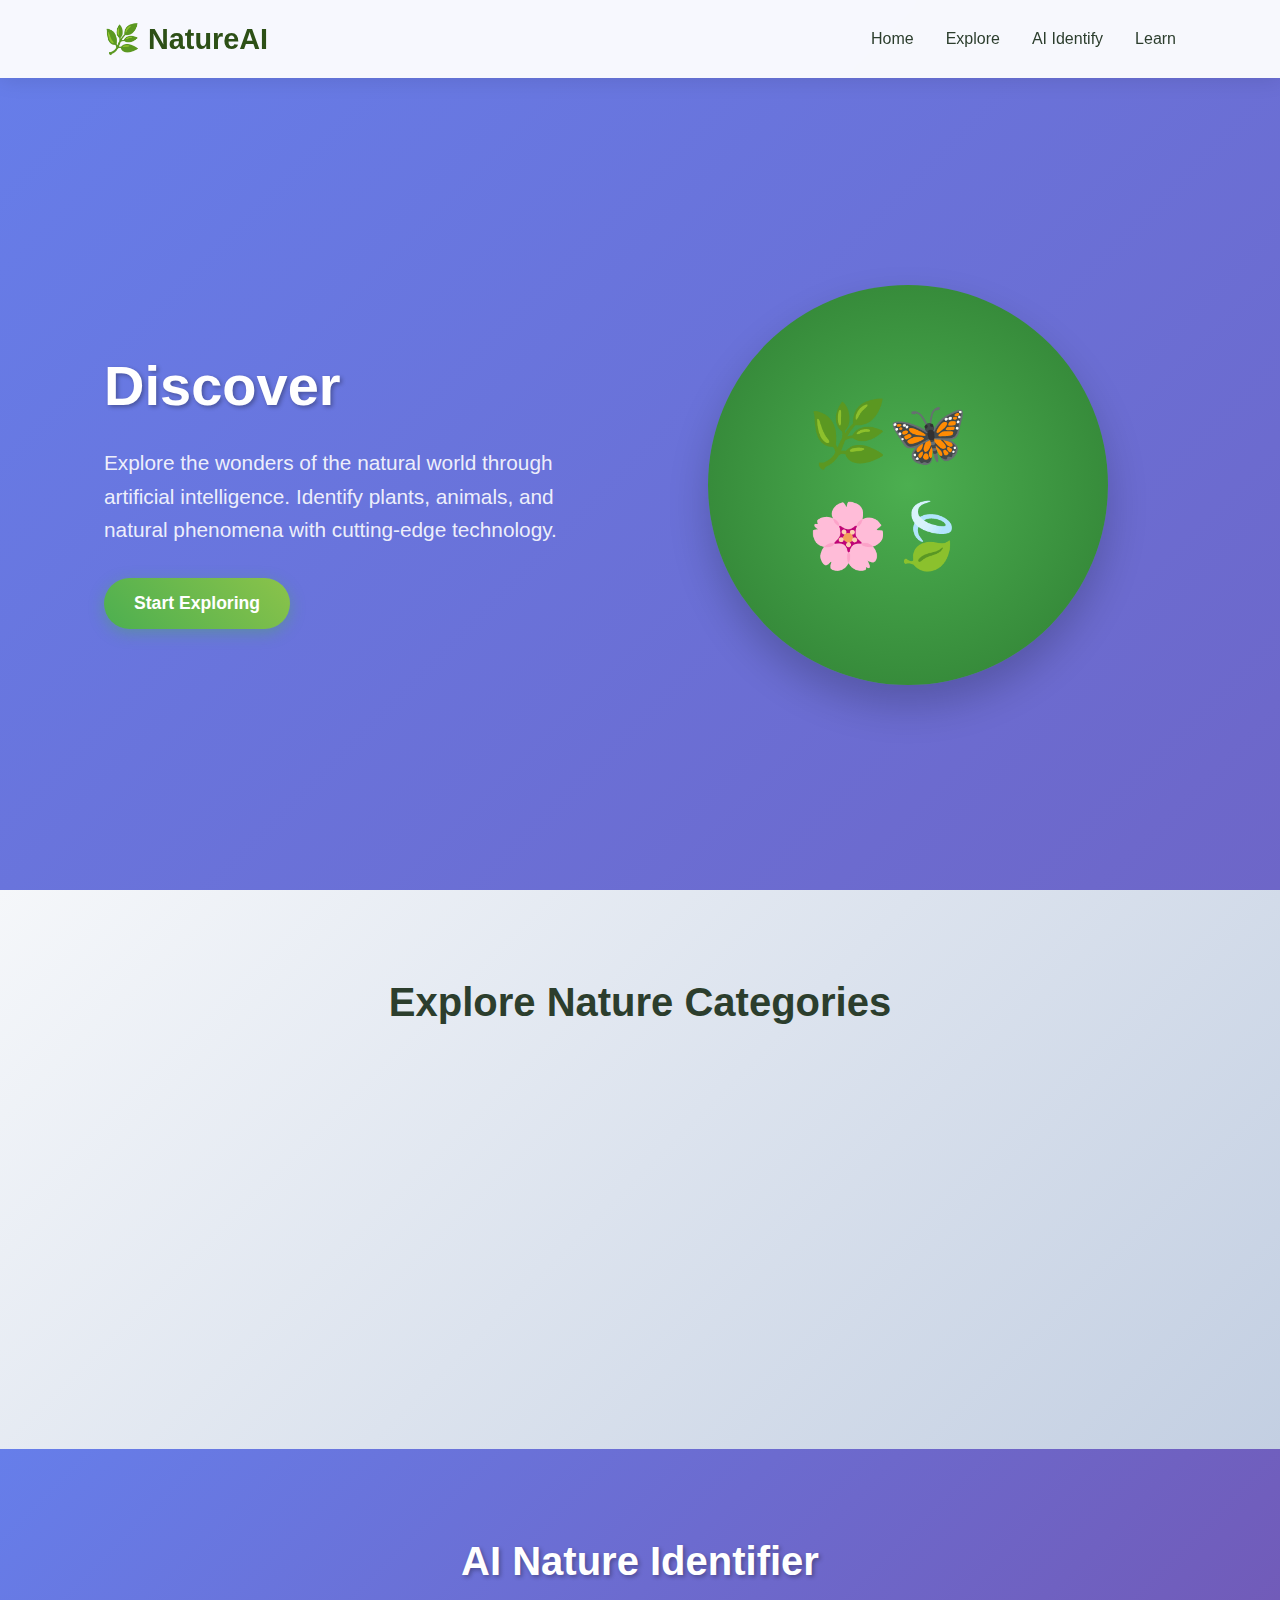
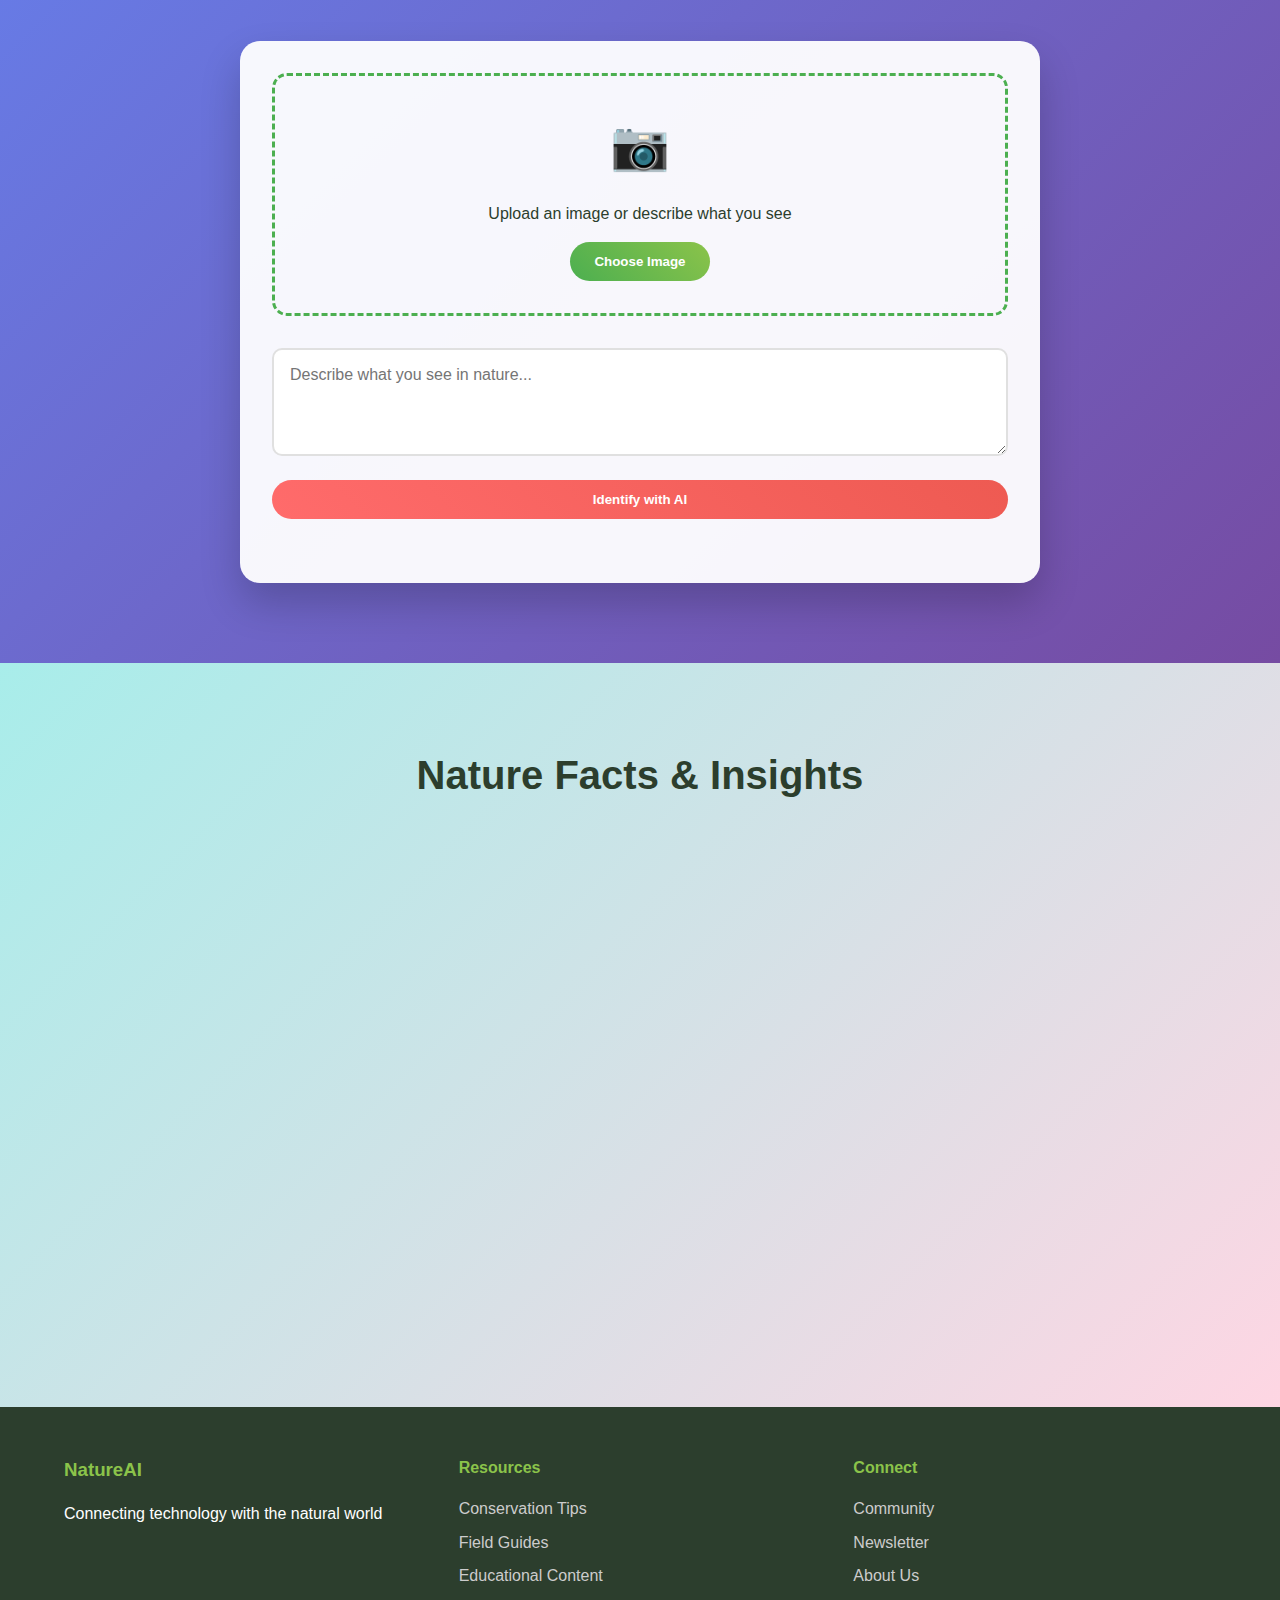
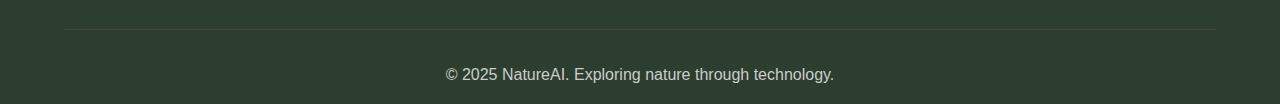
<file: index.html>
<!DOCTYPE html>
<html lang="en">
<head>
    <meta charset="UTF-8">
    <meta name="viewport" content="width=device-width, initial-scale=1.0">
    <title>NatureAI - Explore the Natural World</title>
    <link rel="stylesheet" href="styles.css">
</head>
<body>
    <header class="header">
        <nav class="nav">
            <div class="logo">
                <h1>🌿 NatureAI</h1>
            </div>
            <ul class="nav-links">
                <li><a href="#home">Home</a></li>
                <li><a href="#explore">Explore</a></li>
                <li><a href="#identify">AI Identify</a></li>
                <li><a href="#learn">Learn</a></li>
            </ul>
        </nav>
    </header>

    <main>
        <section id="home" class="hero">
            <div class="hero-content">
                <h2>Discover Nature with AI</h2>
                <p>Explore the wonders of the natural world through artificial intelligence. Identify plants, animals, and natural phenomena with cutting-edge technology.</p>
                <button class="cta-button" onclick="scrollToExplore()">Start Exploring</button>
            </div>
            <div class="hero-image">
                <div class="nature-animation"></div>
            </div>
        </section>

        <section id="explore" class="explore-section">
            <h2>Explore Nature Categories</h2>
            <div class="category-grid">
                <div class="category-card" data-category="plants">
                    <div class="card-icon">🌱</div>
                    <h3>Plants & Flora</h3>
                    <p>Discover thousands of plant species with AI-powered identification</p>
                </div>
                <div class="category-card" data-category="animals">
                    <div class="card-icon">🦋</div>
                    <h3>Wildlife & Fauna</h3>
                    <p>Learn about animals and their natural habitats</p>
                </div>
                <div class="category-card" data-category="ecosystems">
                    <div class="card-icon">🏔️</div>
                    <h3>Ecosystems</h3>
                    <p>Explore different biomes and natural environments</p>
                </div>
                <div class="category-card" data-category="conservation">
                    <div class="card-icon">🌍</div>
                    <h3>Conservation</h3>
                    <p>Learn about protecting our natural world</p>
                </div>
            </div>
        </section>

        <section id="identify" class="ai-section">
            <div class="ai-container">
                <h2>AI Nature Identifier</h2>
                <div class="ai-interface">
                    <div class="upload-area" id="uploadArea">
                        <div class="upload-content">
                            <div class="upload-icon">📷</div>
                            <p>Upload an image or describe what you see</p>
                            <input type="file" id="imageUpload" accept="image/*" hidden>
                            <button class="upload-btn" onclick="document.getElementById('imageUpload').click()">Choose Image</button>
                        </div>
                    </div>
                    <div class="text-input-area">
                        <textarea id="natureDescription" placeholder="Describe what you see in nature..." rows="4"></textarea>
                        <button class="identify-btn" onclick="identifyNature()">Identify with AI</button>
                    </div>
                    <div class="results" id="aiResults"></div>
                </div>
            </div>
        </section>

        <section id="learn" class="learn-section">
            <h2>Nature Facts & Insights</h2>
            <div class="facts-container">
                <div class="fact-card">
                    <h3>Did You Know?</h3>
                    <p id="natureFact">Loading amazing nature fact...</p>
                    <button onclick="generateNewFact()">New Fact</button>
                </div>
                <div class="quiz-card">
                    <h3>Nature Quiz</h3>
                    <div id="quizContent">
                        <p id="quizQuestion">Loading quiz question...</p>
                        <div class="quiz-options" id="quizOptions"></div>
                    </div>
                    <button onclick="generateNewQuiz()">New Question</button>
                </div>
            </div>
        </section>
    </main>

    <footer class="footer">
        <div class="footer-content">
            <div class="footer-section">
                <h3>NatureAI</h3>
                <p>Connecting technology with the natural world</p>
            </div>
            <div class="footer-section">
                <h4>Resources</h4>
                <ul>
                    <li><a href="#">Conservation Tips</a></li>
                    <li><a href="#">Field Guides</a></li>
                    <li><a href="#">Educational Content</a></li>
                </ul>
            </div>
            <div class="footer-section">
                <h4>Connect</h4>
                <ul>
                    <li><a href="#">Community</a></li>
                    <li><a href="#">Newsletter</a></li>
                    <li><a href="#">About Us</a></li>
                </ul>
            </div>
        </div>
        <div class="footer-bottom">
            <p>&copy; 2025 NatureAI. Exploring nature through technology.</p>
        </div>
    </footer>

    <script src="script.js"></script>
</body>
</html>
</file>
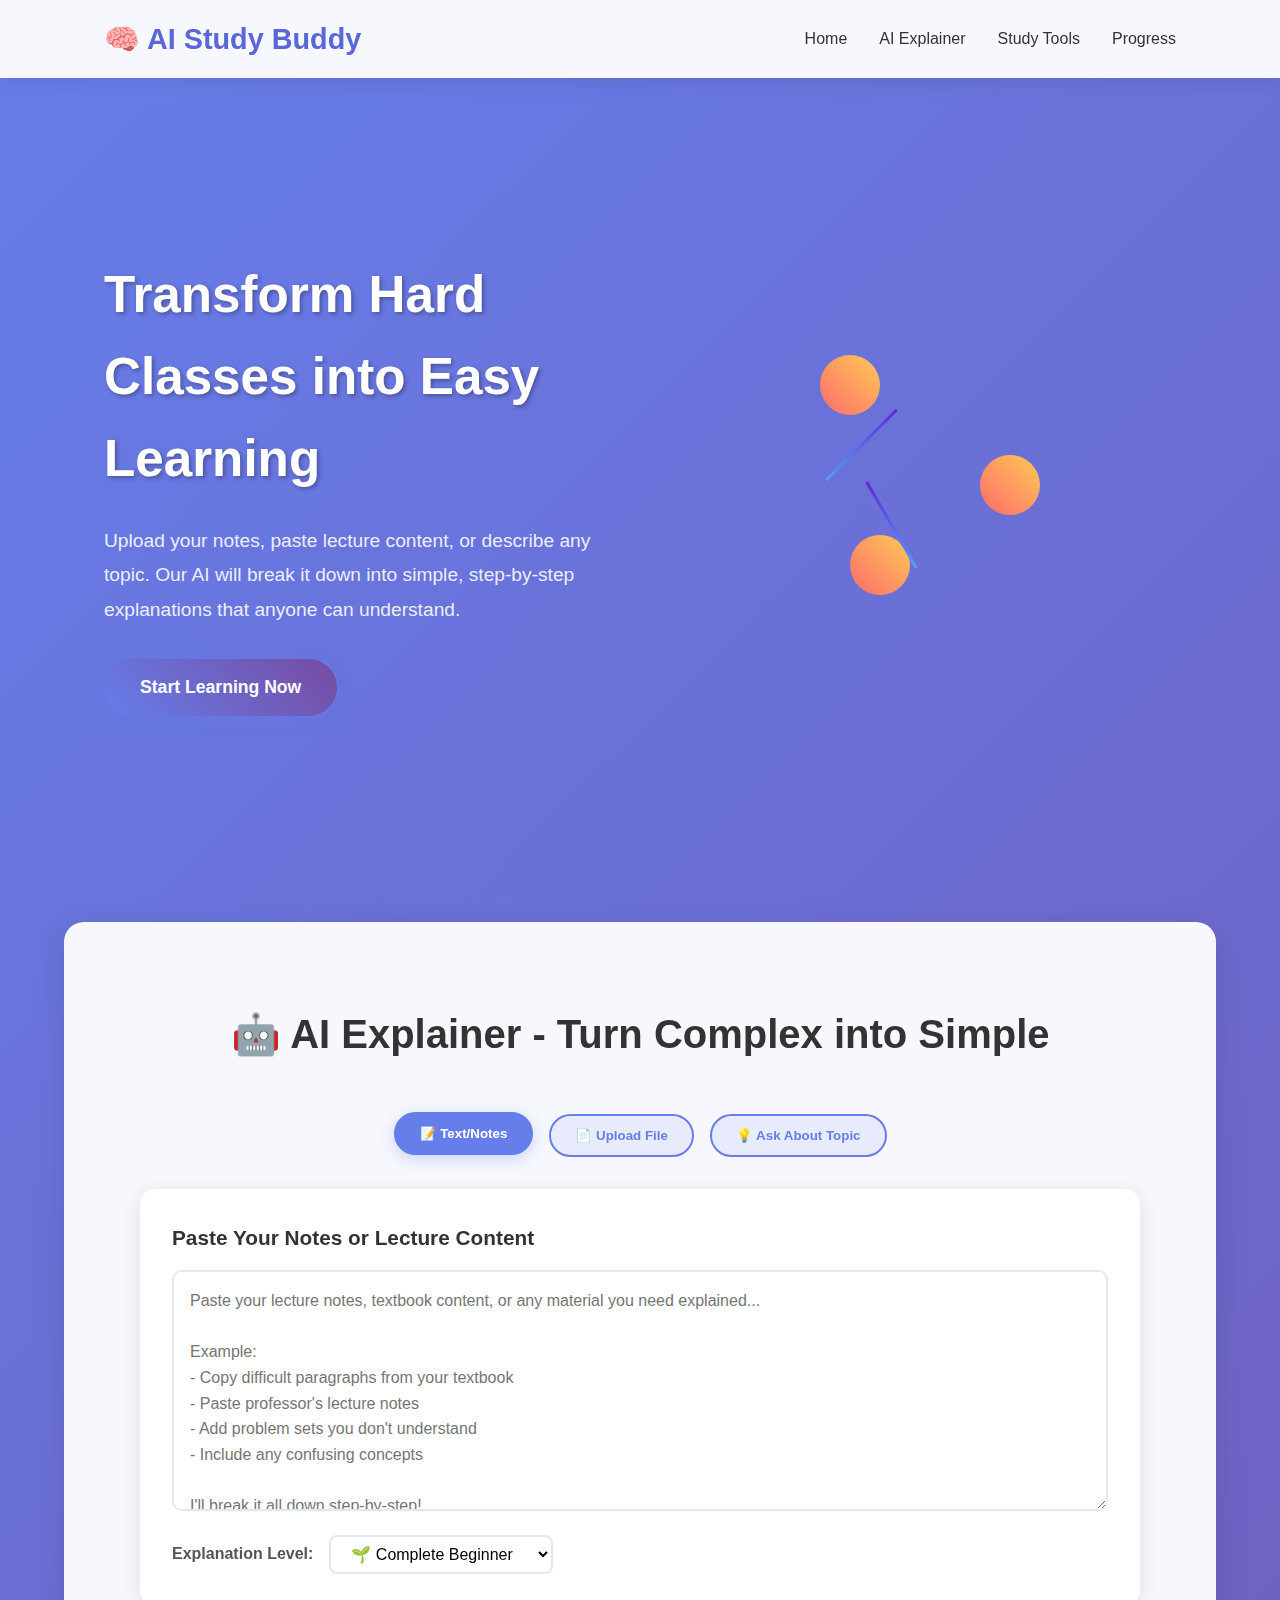
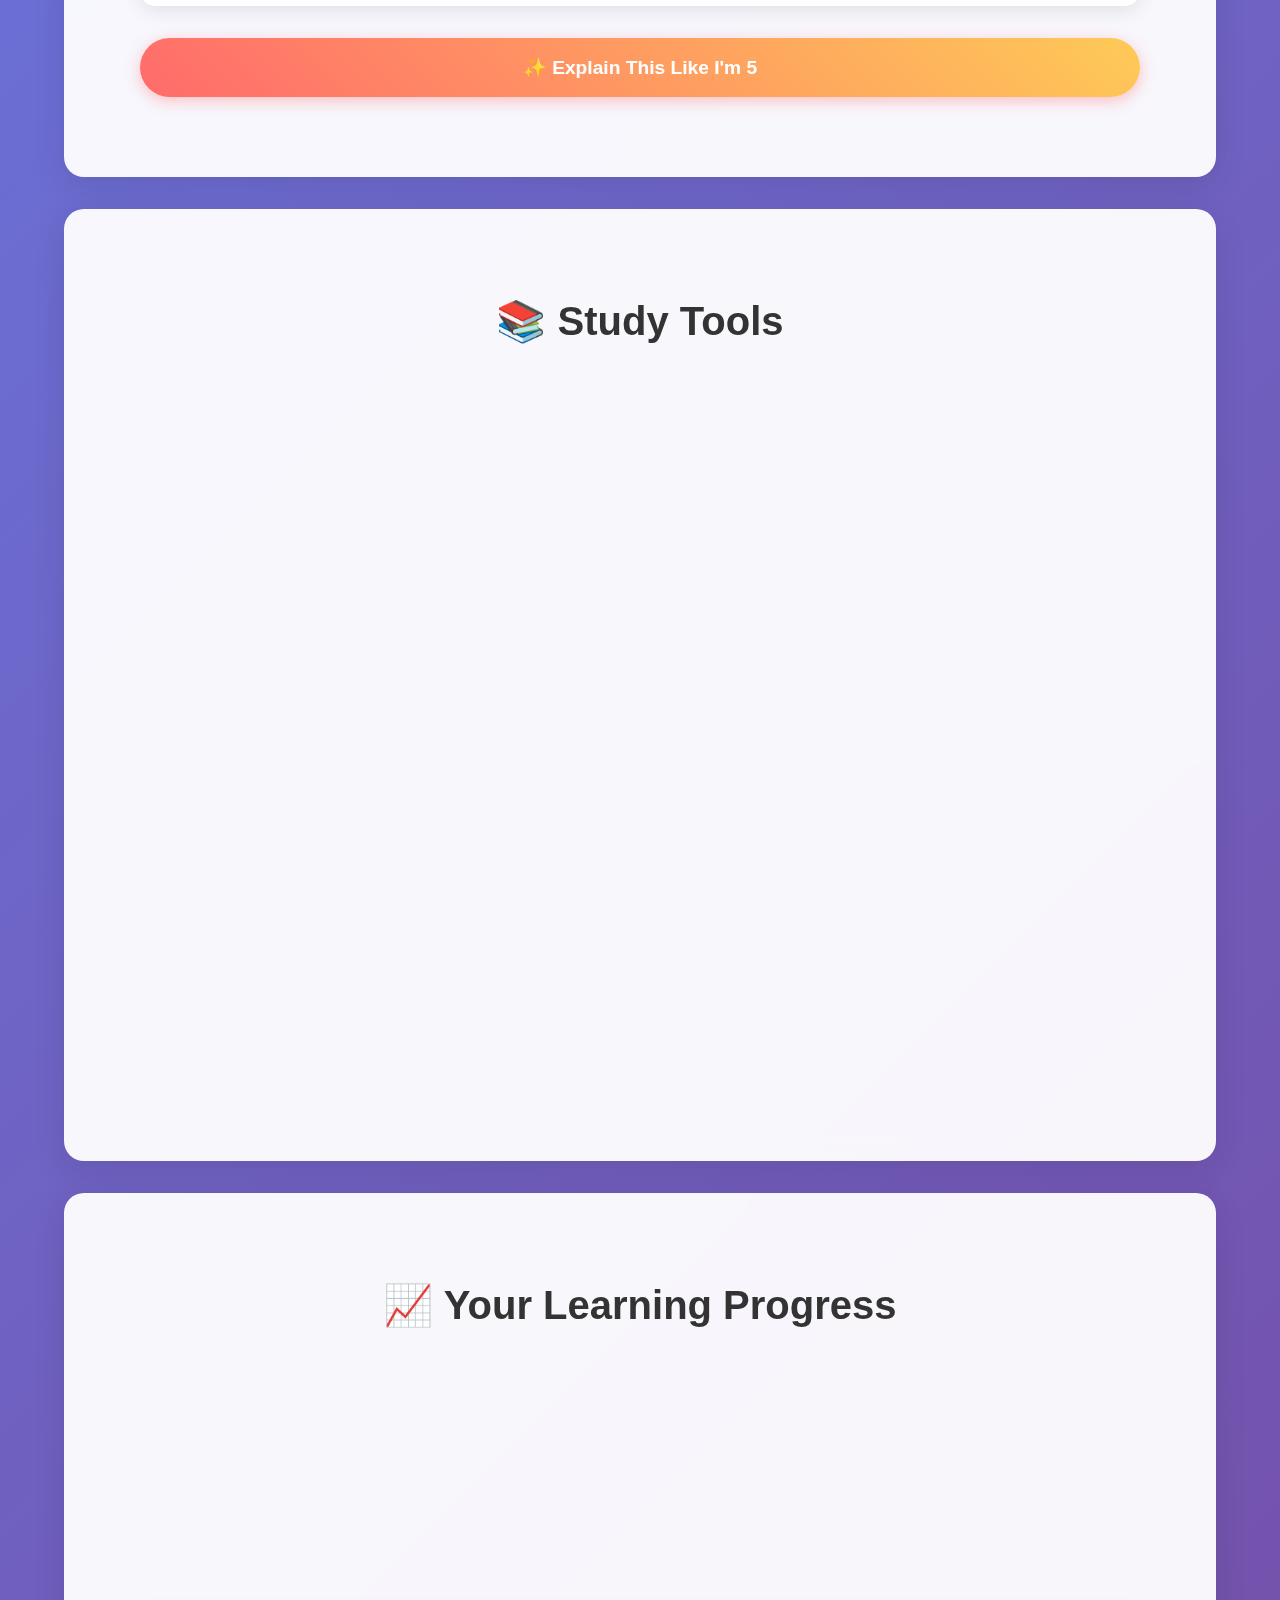
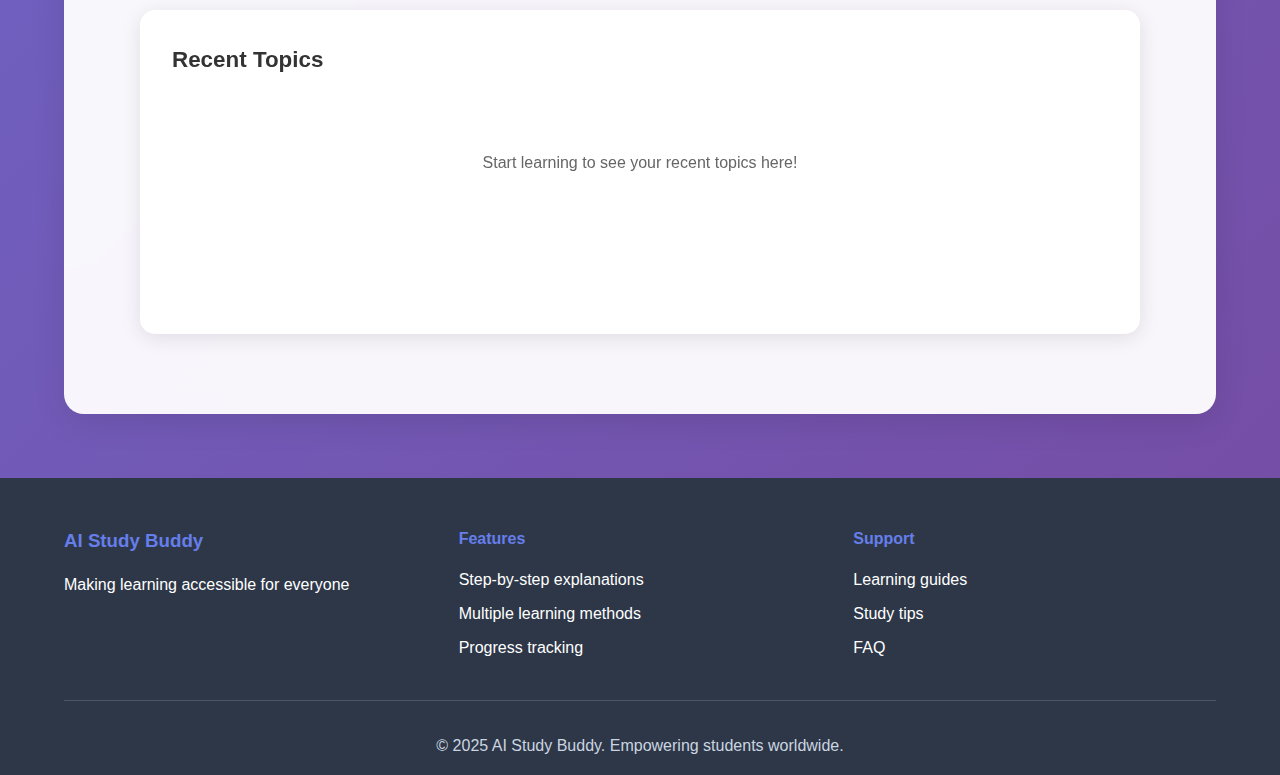
<file: ai-tutor.html>
<!DOCTYPE html>
<html lang="en">
<head>
    <meta charset="UTF-8">
    <meta name="viewport" content="width=device-width, initial-scale=1.0">
    <title>AI Study Buddy - Your Personal Learning Assistant</title>
    <link rel="stylesheet" href="ai-tutor.css">
</head>
<body>
    <header class="header">
        <nav class="nav">
            <div class="logo">
                <h1>🧠 AI Study Buddy</h1>
            </div>
            <ul class="nav-links">
                <li><a href="#home">Home</a></li>
                <li><a href="#explainer">AI Explainer</a></li>
                <li><a href="#study-tools">Study Tools</a></li>
                <li><a href="#progress">Progress</a></li>
            </ul>
        </nav>
    </header>

    <main>
        <section id="home" class="hero">
            <div class="hero-content">
                <h2>Transform Hard Classes into Easy Learning</h2>
                <p>Upload your notes, paste lecture content, or describe any topic. Our AI will break it down into simple, step-by-step explanations that anyone can understand.</p>
                <button class="cta-button" onclick="scrollToExplainer()">Start Learning Now</button>
            </div>
            <div class="hero-visual">
                <div class="brain-animation">
                    <div class="neuron"></div>
                    <div class="neuron"></div>
                    <div class="neuron"></div>
                    <div class="connection"></div>
                    <div class="connection"></div>
                </div>
            </div>
        </section>

        <section id="explainer" class="ai-explainer-section">
            <h2>🤖 AI Explainer - Turn Complex into Simple</h2>
            
            <div class="input-methods">
                <div class="method-tabs">
                    <button class="tab-btn active" onclick="switchTab('text')">📝 Text/Notes</button>
                    <button class="tab-btn" onclick="switchTab('file')">📄 Upload File</button>
                    <button class="tab-btn" onclick="switchTab('topic')">💡 Ask About Topic</button>
                </div>

                <div class="tab-content">
                    <div id="text-tab" class="tab-panel active">
                        <h3>Paste Your Notes or Lecture Content</h3>
                        <textarea id="contentInput" placeholder="Paste your lecture notes, textbook content, or any material you need explained...

Example: 
- Copy difficult paragraphs from your textbook
- Paste professor's lecture notes
- Add problem sets you don't understand
- Include any confusing concepts

I'll break it all down step-by-step!" rows="8"></textarea>
                        <div class="difficulty-selector">
                            <label>Explanation Level:</label>
                            <select id="difficultyLevel">
                                <option value="beginner">🌱 Complete Beginner</option>
                                <option value="elementary">📚 Elementary Level</option>
                                <option value="middle">🎓 Middle School Level</option>
                                <option value="high">🏫 High School Level</option>
                            </select>
                        </div>
                    </div>

                    <div id="file-tab" class="tab-panel">
                        <h3>Upload Your Study Materials</h3>
                        <div class="upload-area" id="fileUploadArea">
                            <div class="upload-content">
                                <div class="upload-icon">📁</div>
                                <p>Drag & drop files here or click to upload</p>
                                <p class="upload-hint">Supported: PDF, DOC, TXT, images of notes</p>
                                <input type="file" id="fileInput" accept=".pdf,.doc,.docx,.txt,.jpg,.png,.jpeg" multiple hidden>
                                <button class="upload-btn" onclick="document.getElementById('fileInput').click()">Choose Files</button>
                            </div>
                        </div>
                        <div id="uploadedFiles" class="uploaded-files"></div>
                    </div>

                    <div id="topic-tab" class="tab-panel">
                        <h3>Ask About Any Topic</h3>
                        <input type="text" id="topicInput" placeholder="What subject or topic do you need help with?">
                        <div class="subject-examples">
                            <h4>Popular Subjects:</h4>
                            <div class="subject-tags">
                                <span class="subject-tag" onclick="setTopic('calculus')">Calculus</span>
                                <span class="subject-tag" onclick="setTopic('organic chemistry')">Organic Chemistry</span>
                                <span class="subject-tag" onclick="setTopic('physics')">Physics</span>
                                <span class="subject-tag" onclick="setTopic('statistics')">Statistics</span>
                                <span class="subject-tag" onclick="setTopic('economics')">Economics</span>
                                <span class="subject-tag" onclick="setTopic('biology')">Biology</span>
                                <span class="subject-tag" onclick="setTopic('computer science')">Computer Science</span>
                                <span class="subject-tag" onclick="setTopic('psychology')">Psychology</span>
                            </div>
                        </div>
                    </div>
                </div>

                <button class="explain-btn" onclick="generateExplanation()">
                    <span class="btn-text">✨ Explain This Like I'm 5</span>
                    <span class="btn-loading" style="display: none;">🧠 Thinking...</span>
                </button>
            </div>

            <div id="explanationResult" class="explanation-result"></div>
        </section>

        <section id="study-tools" class="study-tools-section">
            <h2>📚 Study Tools</h2>
            <div class="tools-grid">
                <div class="tool-card">
                    <div class="tool-icon">🧩</div>
                    <h3>Concept Breakdown</h3>
                    <p>Break complex topics into bite-sized pieces</p>
                    <button onclick="openTool('breakdown')">Try It</button>
                </div>
                <div class="tool-card">
                    <div class="tool-icon">🔗</div>
                    <h3>Connection Map</h3>
                    <p>See how different concepts connect</p>
                    <button onclick="openTool('connections')">Try It</button>
                </div>
                <div class="tool-card">
                    <div class="tool-icon">💡</div>
                    <h3>Analogy Maker</h3>
                    <p>Understand through real-world comparisons</p>
                    <button onclick="openTool('analogies')">Try It</button>
                </div>
                <div class="tool-card">
                    <div class="tool-icon">📝</div>
                    <h3>Practice Quiz</h3>
                    <p>Test your understanding with custom questions</p>
                    <button onclick="openTool('quiz')">Try It</button>
                </div>
                <div class="tool-card">
                    <div class="tool-icon">🎯</div>
                    <h3>Study Plan</h3>
                    <p>Get a personalized learning roadmap</p>
                    <button onclick="openTool('plan')">Try It</button>
                </div>
                <div class="tool-card">
                    <div class="tool-icon">🔍</div>
                    <h3>Key Terms</h3>
                    <p>Extract and define important vocabulary</p>
                    <button onclick="openTool('terms')">Try It</button>
                </div>
            </div>
        </section>

        <section id="progress" class="progress-section">
            <h2>📈 Your Learning Progress</h2>
            <div class="progress-dashboard">
                <div class="progress-stats">
                    <div class="stat-card">
                        <div class="stat-number" id="topicsLearned">0</div>
                        <div class="stat-label">Topics Explained</div>
                    </div>
                    <div class="stat-card">
                        <div class="stat-number" id="questionsAnswered">0</div>
                        <div class="stat-label">Questions Answered</div>
                    </div>
                    <div class="stat-card">
                        <div class="stat-number" id="studyTime">0h</div>
                        <div class="stat-label">Study Time</div>
                    </div>
                </div>
                <div class="recent-topics">
                    <h3>Recent Topics</h3>
                    <div id="recentTopicsList" class="topics-list">
                        <div class="empty-state">
                            <p>Start learning to see your recent topics here!</p>
                        </div>
                    </div>
                </div>
            </div>
        </section>

        <!-- Tool Modals -->
        <div id="toolModal" class="modal">
            <div class="modal-content">
                <div class="modal-header">
                    <h3 id="modalTitle">Study Tool</h3>
                    <span class="close" onclick="closeModal()">&times;</span>
                </div>
                <div class="modal-body" id="modalBody">
                    <!-- Tool content will be inserted here -->
                </div>
            </div>
        </div>
    </main>

    <footer class="footer">
        <div class="footer-content">
            <div class="footer-section">
                <h3>AI Study Buddy</h3>
                <p>Making learning accessible for everyone</p>
            </div>
            <div class="footer-section">
                <h4>Features</h4>
                <ul>
                    <li>Step-by-step explanations</li>
                    <li>Multiple learning methods</li>
                    <li>Progress tracking</li>
                </ul>
            </div>
            <div class="footer-section">
                <h4>Support</h4>
                <ul>
                    <li>Learning guides</li>
                    <li>Study tips</li>
                    <li>FAQ</li>
                </ul>
            </div>
        </div>
        <div class="footer-bottom">
            <p>&copy; 2025 AI Study Buddy. Empowering students worldwide.</p>
        </div>
    </footer>

    <script src="ai-tutor.js"></script>
</body>
</html>
</file>
<file: styles.css>
* {
    margin: 0;
    padding: 0;
    box-sizing: border-box;
}

body {
    font-family: 'Segoe UI', Tahoma, Geneva, Verdana, sans-serif;
    line-height: 1.6;
    color: #2c3e2d;
    background: linear-gradient(135deg, #667eea 0%, #764ba2 100%);
    overflow-x: hidden;
}

.header {
    background: rgba(255, 255, 255, 0.95);
    backdrop-filter: blur(10px);
    position: fixed;
    top: 0;
    width: 100%;
    z-index: 1000;
    box-shadow: 0 2px 20px rgba(0, 0, 0, 0.1);
}

.nav {
    display: flex;
    justify-content: space-between;
    align-items: center;
    padding: 1rem 5%;
    max-width: 1200px;
    margin: 0 auto;
}

.logo h1 {
    color: #2d5016;
    font-size: 1.8rem;
    font-weight: 700;
}

.nav-links {
    display: flex;
    list-style: none;
    gap: 2rem;
}

.nav-links a {
    text-decoration: none;
    color: #2c3e2d;
    font-weight: 500;
    transition: all 0.3s ease;
    position: relative;
}

.nav-links a:hover {
    color: #4caf50;
    transform: translateY(-2px);
}

.nav-links a::after {
    content: '';
    position: absolute;
    bottom: -5px;
    left: 0;
    width: 0;
    height: 2px;
    background: linear-gradient(90deg, #4caf50, #8bc34a);
    transition: width 0.3s ease;
}

.nav-links a:hover::after {
    width: 100%;
}

main {
    margin-top: 80px;
}

.hero {
    min-height: 90vh;
    display: flex;
    align-items: center;
    padding: 0 5%;
    max-width: 1200px;
    margin: 0 auto;
    position: relative;
}

.hero-content {
    flex: 1;
    z-index: 2;
}

.hero-content h2 {
    font-size: 3.5rem;
    color: white;
    margin-bottom: 1rem;
    text-shadow: 2px 2px 4px rgba(0, 0, 0, 0.3);
    animation: fadeInUp 1s ease-out;
}

.hero-content p {
    font-size: 1.3rem;
    color: rgba(255, 255, 255, 0.9);
    margin-bottom: 2rem;
    max-width: 500px;
    animation: fadeInUp 1s ease-out 0.2s both;
}

.cta-button {
    background: linear-gradient(45deg, #4caf50, #8bc34a);
    color: white;
    border: none;
    padding: 15px 30px;
    font-size: 1.1rem;
    font-weight: 600;
    border-radius: 50px;
    cursor: pointer;
    transition: all 0.3s ease;
    box-shadow: 0 4px 15px rgba(76, 175, 80, 0.4);
    animation: fadeInUp 1s ease-out 0.4s both;
}

.cta-button:hover {
    transform: translateY(-3px);
    box-shadow: 0 6px 20px rgba(76, 175, 80, 0.6);
}

.hero-image {
    flex: 1;
    display: flex;
    justify-content: center;
    align-items: center;
}

.nature-animation {
    width: 400px;
    height: 400px;
    background: radial-gradient(circle, #4caf50, #2e7d32);
    border-radius: 50%;
    position: relative;
    animation: float 6s ease-in-out infinite;
    box-shadow: 0 20px 40px rgba(0, 0, 0, 0.2);
}

.nature-animation::before {
    content: '🌿🦋🌸🍃';
    position: absolute;
    top: 50%;
    left: 50%;
    transform: translate(-50%, -50%);
    font-size: 4rem;
    animation: rotate 20s linear infinite;
}

.explore-section {
    padding: 80px 5%;
    background: linear-gradient(135deg, #f5f7fa 0%, #c3cfe2 100%);
}

.explore-section h2 {
    text-align: center;
    font-size: 2.5rem;
    margin-bottom: 3rem;
    color: #2c3e2d;
}

.category-grid {
    display: grid;
    grid-template-columns: repeat(auto-fit, minmax(250px, 1fr));
    gap: 2rem;
    max-width: 1200px;
    margin: 0 auto;
}

.category-card {
    background: rgba(255, 255, 255, 0.9);
    padding: 2rem;
    border-radius: 20px;
    text-align: center;
    transition: all 0.3s ease;
    cursor: pointer;
    box-shadow: 0 10px 25px rgba(0, 0, 0, 0.1);
    border: 2px solid transparent;
}

.category-card:hover {
    transform: translateY(-10px);
    box-shadow: 0 20px 40px rgba(0, 0, 0, 0.15);
    border-color: #4caf50;
}

.card-icon {
    font-size: 3rem;
    margin-bottom: 1rem;
    display: block;
}

.category-card h3 {
    color: #2c3e2d;
    margin-bottom: 1rem;
    font-size: 1.3rem;
}

.category-card p {
    color: #666;
    line-height: 1.6;
}

.ai-section {
    padding: 80px 5%;
    background: linear-gradient(135deg, #667eea 0%, #764ba2 100%);
}

.ai-container h2 {
    text-align: center;
    font-size: 2.5rem;
    margin-bottom: 3rem;
    color: white;
    text-shadow: 2px 2px 4px rgba(0, 0, 0, 0.3);
}

.ai-interface {
    max-width: 800px;
    margin: 0 auto;
    background: rgba(255, 255, 255, 0.95);
    padding: 2rem;
    border-radius: 20px;
    box-shadow: 0 20px 40px rgba(0, 0, 0, 0.2);
}

.upload-area {
    border: 3px dashed #4caf50;
    border-radius: 15px;
    padding: 2rem;
    text-align: center;
    margin-bottom: 2rem;
    transition: all 0.3s ease;
    cursor: pointer;
}

.upload-area:hover {
    border-color: #2e7d32;
    background: rgba(76, 175, 80, 0.05);
}

.upload-icon {
    font-size: 3rem;
    margin-bottom: 1rem;
}

.upload-btn {
    background: linear-gradient(45deg, #4caf50, #8bc34a);
    color: white;
    border: none;
    padding: 12px 24px;
    border-radius: 25px;
    cursor: pointer;
    font-weight: 600;
    margin-top: 1rem;
    transition: all 0.3s ease;
}

.upload-btn:hover {
    transform: translateY(-2px);
    box-shadow: 0 4px 15px rgba(76, 175, 80, 0.4);
}

.text-input-area {
    margin-bottom: 2rem;
}

#natureDescription {
    width: 100%;
    padding: 1rem;
    border: 2px solid #e0e0e0;
    border-radius: 10px;
    font-size: 1rem;
    font-family: inherit;
    resize: vertical;
    transition: border-color 0.3s ease;
}

#natureDescription:focus {
    outline: none;
    border-color: #4caf50;
}

.identify-btn {
    background: linear-gradient(45deg, #ff6b6b, #ee5a52);
    color: white;
    border: none;
    padding: 12px 24px;
    border-radius: 25px;
    cursor: pointer;
    font-weight: 600;
    margin-top: 1rem;
    transition: all 0.3s ease;
    width: 100%;
}

.identify-btn:hover {
    transform: translateY(-2px);
    box-shadow: 0 4px 15px rgba(255, 107, 107, 0.4);
}

.results {
    margin-top: 2rem;
    padding: 1rem;
    background: #f8f9fa;
    border-radius: 10px;
    display: none;
}

.learn-section {
    padding: 80px 5%;
    background: linear-gradient(135deg, #a8edea 0%, #fed6e3 100%);
}

.learn-section h2 {
    text-align: center;
    font-size: 2.5rem;
    margin-bottom: 3rem;
    color: #2c3e2d;
}

.facts-container {
    display: grid;
    grid-template-columns: repeat(auto-fit, minmax(400px, 1fr));
    gap: 2rem;
    max-width: 1200px;
    margin: 0 auto;
}

.fact-card, .quiz-card {
    background: rgba(255, 255, 255, 0.9);
    padding: 2rem;
    border-radius: 20px;
    box-shadow: 0 10px 25px rgba(0, 0, 0, 0.1);
    transition: transform 0.3s ease;
}

.fact-card:hover, .quiz-card:hover {
    transform: translateY(-5px);
}

.fact-card h3, .quiz-card h3 {
    color: #2c3e2d;
    margin-bottom: 1rem;
    font-size: 1.5rem;
}

.fact-card button, .quiz-card button {
    background: linear-gradient(45deg, #4caf50, #8bc34a);
    color: white;
    border: none;
    padding: 10px 20px;
    border-radius: 20px;
    cursor: pointer;
    font-weight: 600;
    margin-top: 1rem;
    transition: all 0.3s ease;
}

.fact-card button:hover, .quiz-card button:hover {
    transform: translateY(-2px);
    box-shadow: 0 4px 15px rgba(76, 175, 80, 0.4);
}

.quiz-options {
    display: grid;
    gap: 0.5rem;
    margin: 1rem 0;
}

.quiz-option {
    padding: 0.8rem;
    background: #f0f0f0;
    border: 2px solid transparent;
    border-radius: 10px;
    cursor: pointer;
    transition: all 0.3s ease;
}

.quiz-option:hover {
    background: #e8f5e8;
    border-color: #4caf50;
}

.quiz-option.correct {
    background: #c8e6c9;
    border-color: #4caf50;
}

.quiz-option.incorrect {
    background: #ffcdd2;
    border-color: #f44336;
}

.footer {
    background: #2c3e2d;
    color: white;
    padding: 3rem 5% 1rem;
}

.footer-content {
    display: grid;
    grid-template-columns: repeat(auto-fit, minmax(250px, 1fr));
    gap: 2rem;
    max-width: 1200px;
    margin: 0 auto;
}

.footer-section h3, .footer-section h4 {
    margin-bottom: 1rem;
    color: #8bc34a;
}

.footer-section ul {
    list-style: none;
}

.footer-section ul li {
    margin-bottom: 0.5rem;
}

.footer-section a {
    color: #ccc;
    text-decoration: none;
    transition: color 0.3s ease;
}

.footer-section a:hover {
    color: #8bc34a;
}

.footer-bottom {
    text-align: center;
    margin-top: 2rem;
    padding-top: 2rem;
    border-top: 1px solid #444;
    color: #ccc;
}

@keyframes fadeInUp {
    from {
        opacity: 0;
        transform: translateY(30px);
    }
    to {
        opacity: 1;
        transform: translateY(0);
    }
}

@keyframes float {
    0%, 100% { transform: translateY(0px); }
    50% { transform: translateY(-20px); }
}

@keyframes rotate {
    from { transform: translate(-50%, -50%) rotate(0deg); }
    to { transform: translate(-50%, -50%) rotate(360deg); }
}

@keyframes pulse {
    0%, 100% { transform: scale(1); }
    50% { transform: scale(1.05); }
}

.loading {
    animation: pulse 2s ease-in-out infinite;
}

@media (max-width: 768px) {
    .hero {
        flex-direction: column;
        text-align: center;
        padding: 2rem 5%;
    }
    
    .hero-content h2 {
        font-size: 2.5rem;
    }
    
    .nature-animation {
        width: 300px;
        height: 300px;
        margin-top: 2rem;
    }
    
    .nav-links {
        gap: 1rem;
    }
    
    .category-grid {
        grid-template-columns: 1fr;
    }
    
    .facts-container {
        grid-template-columns: 1fr;
    }
}
</file>
<file: ai-tutor.css>
* {
    margin: 0;
    padding: 0;
    box-sizing: border-box;
}

body {
    font-family: 'Segoe UI', Tahoma, Geneva, Verdana, sans-serif;
    line-height: 1.6;
    color: #333;
    background: linear-gradient(135deg, #667eea 0%, #764ba2 100%);
    overflow-x: hidden;
}

.header {
    background: rgba(255, 255, 255, 0.95);
    backdrop-filter: blur(10px);
    position: fixed;
    top: 0;
    width: 100%;
    z-index: 1000;
    box-shadow: 0 2px 20px rgba(0, 0, 0, 0.1);
}

.nav {
    display: flex;
    justify-content: space-between;
    align-items: center;
    padding: 1rem 5%;
    max-width: 1200px;
    margin: 0 auto;
}

.logo h1 {
    color: #5a67d8;
    font-size: 1.8rem;
    font-weight: 700;
}

.nav-links {
    display: flex;
    list-style: none;
    gap: 2rem;
}

.nav-links a {
    text-decoration: none;
    color: #333;
    font-weight: 500;
    transition: all 0.3s ease;
    position: relative;
}

.nav-links a:hover {
    color: #5a67d8;
    transform: translateY(-2px);
}

.nav-links a::after {
    content: '';
    position: absolute;
    bottom: -5px;
    left: 0;
    width: 0;
    height: 2px;
    background: linear-gradient(90deg, #667eea, #764ba2);
    transition: width 0.3s ease;
}

.nav-links a:hover::after {
    width: 100%;
}

main {
    margin-top: 80px;
}

.hero {
    min-height: 90vh;
    display: flex;
    align-items: center;
    padding: 0 5%;
    max-width: 1200px;
    margin: 0 auto;
    gap: 3rem;
}

.hero-content {
    flex: 1;
}

.hero-content h2 {
    font-size: 3.2rem;
    color: white;
    margin-bottom: 1.5rem;
    text-shadow: 2px 2px 4px rgba(0, 0, 0, 0.3);
    animation: fadeInUp 1s ease-out;
}

.hero-content p {
    font-size: 1.2rem;
    color: rgba(255, 255, 255, 0.9);
    margin-bottom: 2rem;
    line-height: 1.8;
    animation: fadeInUp 1s ease-out 0.2s both;
}

.cta-button {
    background: linear-gradient(45deg, #667eea, #764ba2);
    color: white;
    border: none;
    padding: 18px 36px;
    font-size: 1.1rem;
    font-weight: 600;
    border-radius: 50px;
    cursor: pointer;
    transition: all 0.3s ease;
    box-shadow: 0 4px 15px rgba(102, 126, 234, 0.4);
    animation: fadeInUp 1s ease-out 0.4s both;
}

.cta-button:hover {
    transform: translateY(-3px);
    box-shadow: 0 6px 20px rgba(102, 126, 234, 0.6);
}

.hero-visual {
    flex: 1;
    display: flex;
    justify-content: center;
    align-items: center;
}

.brain-animation {
    width: 300px;
    height: 300px;
    position: relative;
    animation: float 6s ease-in-out infinite;
}

.neuron {
    width: 60px;
    height: 60px;
    background: linear-gradient(45deg, #ff6b6b, #feca57);
    border-radius: 50%;
    position: absolute;
    animation: pulse 2s ease-in-out infinite;
}

.neuron:nth-child(1) {
    top: 20px;
    left: 50px;
    animation-delay: 0s;
}

.neuron:nth-child(2) {
    top: 120px;
    right: 30px;
    animation-delay: 0.5s;
}

.neuron:nth-child(3) {
    bottom: 40px;
    left: 80px;
    animation-delay: 1s;
}

.connection {
    width: 3px;
    height: 100px;
    background: linear-gradient(45deg, #54a0ff, #5f27cd);
    position: absolute;
    border-radius: 2px;
    animation: glow 3s ease-in-out infinite;
}

.connection:nth-child(4) {
    top: 60px;
    left: 90px;
    transform: rotate(45deg);
}

.connection:nth-child(5) {
    top: 140px;
    left: 120px;
    transform: rotate(-30deg);
    animation-delay: 1.5s;
}

/* AI Explainer Section */
.ai-explainer-section {
    padding: 80px 5%;
    background: rgba(255, 255, 255, 0.95);
    margin: 2rem 5%;
    border-radius: 20px;
    backdrop-filter: blur(10px);
    box-shadow: 0 8px 32px rgba(0, 0, 0, 0.1);
}

.ai-explainer-section h2 {
    text-align: center;
    font-size: 2.5rem;
    margin-bottom: 3rem;
    color: #333;
}

.input-methods {
    max-width: 1000px;
    margin: 0 auto;
}

.method-tabs {
    display: flex;
    gap: 1rem;
    margin-bottom: 2rem;
    justify-content: center;
    flex-wrap: wrap;
}

.tab-btn {
    background: rgba(102, 126, 234, 0.1);
    border: 2px solid #667eea;
    color: #667eea;
    padding: 12px 24px;
    border-radius: 25px;
    cursor: pointer;
    transition: all 0.3s ease;
    font-weight: 600;
}

.tab-btn.active,
.tab-btn:hover {
    background: #667eea;
    color: white;
    transform: translateY(-2px);
    box-shadow: 0 4px 15px rgba(102, 126, 234, 0.3);
}

.tab-content {
    background: white;
    padding: 2rem;
    border-radius: 15px;
    box-shadow: 0 4px 20px rgba(0, 0, 0, 0.1);
}

.tab-panel {
    display: none;
}

.tab-panel.active {
    display: block;
}

.tab-panel h3 {
    color: #333;
    margin-bottom: 1rem;
    font-size: 1.3rem;
}

#contentInput {
    width: 100%;
    padding: 1rem;
    border: 2px solid #e2e8f0;
    border-radius: 10px;
    font-size: 1rem;
    font-family: inherit;
    resize: vertical;
    transition: border-color 0.3s ease;
    line-height: 1.6;
}

#contentInput:focus {
    outline: none;
    border-color: #667eea;
    box-shadow: 0 0 0 3px rgba(102, 126, 234, 0.1);
}

.difficulty-selector {
    margin-top: 1rem;
    display: flex;
    align-items: center;
    gap: 1rem;
}

.difficulty-selector label {
    font-weight: 600;
    color: #555;
}

.difficulty-selector select {
    padding: 8px 16px;
    border: 2px solid #e2e8f0;
    border-radius: 8px;
    font-size: 1rem;
    background: white;
    cursor: pointer;
}

.upload-area {
    border: 3px dashed #667eea;
    border-radius: 15px;
    padding: 3rem;
    text-align: center;
    transition: all 0.3s ease;
    cursor: pointer;
    background: rgba(102, 126, 234, 0.02);
}

.upload-area:hover {
    border-color: #5a67d8;
    background: rgba(102, 126, 234, 0.05);
}

.upload-icon {
    font-size: 4rem;
    margin-bottom: 1rem;
    color: #667eea;
}

.upload-area p {
    font-size: 1.1rem;
    margin-bottom: 0.5rem;
    color: #555;
}

.upload-hint {
    font-size: 0.9rem;
    color: #888;
    margin-bottom: 1rem;
}

.upload-btn {
    background: #667eea;
    color: white;
    border: none;
    padding: 12px 24px;
    border-radius: 25px;
    cursor: pointer;
    font-weight: 600;
    transition: all 0.3s ease;
}

.upload-btn:hover {
    transform: translateY(-2px);
    box-shadow: 0 4px 15px rgba(102, 126, 234, 0.4);
}

.uploaded-files {
    margin-top: 1rem;
    display: none;
}

.file-item {
    background: #f8f9ff;
    padding: 1rem;
    border-radius: 8px;
    margin-bottom: 0.5rem;
    display: flex;
    align-items: center;
    gap: 1rem;
    border-left: 4px solid #667eea;
}

.file-icon {
    font-size: 1.5rem;
}

.file-info {
    flex: 1;
}

.file-name {
    font-weight: 600;
    color: #333;
}

.file-size {
    font-size: 0.9rem;
    color: #666;
}

#topicInput {
    width: 100%;
    padding: 1rem;
    border: 2px solid #e2e8f0;
    border-radius: 10px;
    font-size: 1.1rem;
    margin-bottom: 1rem;
}

#topicInput:focus {
    outline: none;
    border-color: #667eea;
    box-shadow: 0 0 0 3px rgba(102, 126, 234, 0.1);
}

.subject-examples h4 {
    color: #555;
    margin-bottom: 1rem;
    font-size: 1.1rem;
}

.subject-tags {
    display: flex;
    flex-wrap: wrap;
    gap: 0.5rem;
}

.subject-tag {
    background: rgba(102, 126, 234, 0.1);
    color: #667eea;
    padding: 8px 16px;
    border-radius: 20px;
    cursor: pointer;
    transition: all 0.3s ease;
    border: 1px solid rgba(102, 126, 234, 0.2);
}

.subject-tag:hover {
    background: #667eea;
    color: white;
    transform: translateY(-2px);
}

.explain-btn {
    width: 100%;
    background: linear-gradient(45deg, #ff6b6b, #feca57);
    color: white;
    border: none;
    padding: 18px 36px;
    font-size: 1.2rem;
    font-weight: 700;
    border-radius: 50px;
    cursor: pointer;
    transition: all 0.3s ease;
    box-shadow: 0 4px 15px rgba(255, 107, 107, 0.4);
    margin-top: 2rem;
}

.explain-btn:hover {
    transform: translateY(-3px);
    box-shadow: 0 6px 20px rgba(255, 107, 107, 0.6);
}

.explain-btn:disabled {
    background: #ccc;
    cursor: not-allowed;
    transform: none;
    box-shadow: none;
}

.btn-loading {
    animation: pulse 1.5s ease-in-out infinite;
}

.explanation-result {
    margin-top: 2rem;
    display: none;
}

.explanation-card {
    background: linear-gradient(135deg, #667eea 0%, #764ba2 100%);
    color: white;
    padding: 2rem;
    border-radius: 15px;
    margin-bottom: 1rem;
    box-shadow: 0 8px 25px rgba(0, 0, 0, 0.15);
}

.explanation-card h3 {
    margin-bottom: 1rem;
    font-size: 1.4rem;
    display: flex;
    align-items: center;
    gap: 0.5rem;
}

.step-by-step {
    background: white;
    color: #333;
    padding: 2rem;
    border-radius: 15px;
    margin-top: 1rem;
}

.step {
    background: #f8f9ff;
    padding: 1.5rem;
    border-radius: 10px;
    margin-bottom: 1rem;
    border-left: 4px solid #667eea;
    transition: all 0.3s ease;
}

.step:hover {
    transform: translateX(5px);
    box-shadow: 0 4px 15px rgba(0, 0, 0, 0.1);
}

.step-number {
    background: #667eea;
    color: white;
    width: 30px;
    height: 30px;
    border-radius: 50%;
    display: inline-flex;
    align-items: center;
    justify-content: center;
    font-weight: bold;
    margin-right: 1rem;
    margin-bottom: 0.5rem;
}

.step-title {
    font-weight: 600;
    color: #333;
    margin-bottom: 0.5rem;
    display: inline-block;
}

.step-content {
    color: #555;
    line-height: 1.7;
}

.analogy-box {
    background: linear-gradient(135deg, #feca57 0%, #ff9ff3 100%);
    padding: 1.5rem;
    border-radius: 10px;
    margin: 1rem 0;
    color: #333;
}

.analogy-box h4 {
    margin-bottom: 0.5rem;
    color: #2c2c2c;
}

/* Study Tools Section */
.study-tools-section {
    padding: 80px 5%;
    margin: 2rem 5%;
    background: rgba(255, 255, 255, 0.95);
    border-radius: 20px;
    backdrop-filter: blur(10px);
    box-shadow: 0 8px 32px rgba(0, 0, 0, 0.1);
}

.study-tools-section h2 {
    text-align: center;
    font-size: 2.5rem;
    margin-bottom: 3rem;
    color: #333;
}

.tools-grid {
    display: grid;
    grid-template-columns: repeat(auto-fit, minmax(300px, 1fr));
    gap: 2rem;
    max-width: 1200px;
    margin: 0 auto;
}

.tool-card {
    background: white;
    padding: 2rem;
    border-radius: 15px;
    text-align: center;
    transition: all 0.3s ease;
    cursor: pointer;
    box-shadow: 0 4px 20px rgba(0, 0, 0, 0.1);
    border: 2px solid transparent;
}

.tool-card:hover {
    transform: translateY(-10px);
    box-shadow: 0 15px 40px rgba(0, 0, 0, 0.15);
    border-color: #667eea;
}

.tool-icon {
    font-size: 3rem;
    margin-bottom: 1rem;
}

.tool-card h3 {
    color: #333;
    margin-bottom: 1rem;
    font-size: 1.3rem;
}

.tool-card p {
    color: #666;
    margin-bottom: 1.5rem;
    line-height: 1.6;
}

.tool-card button {
    background: #667eea;
    color: white;
    border: none;
    padding: 12px 24px;
    border-radius: 25px;
    cursor: pointer;
    font-weight: 600;
    transition: all 0.3s ease;
}

.tool-card button:hover {
    transform: translateY(-2px);
    box-shadow: 0 4px 15px rgba(102, 126, 234, 0.4);
}

/* Progress Section */
.progress-section {
    padding: 80px 5%;
    margin: 2rem 5%;
    background: rgba(255, 255, 255, 0.95);
    border-radius: 20px;
    backdrop-filter: blur(10px);
    box-shadow: 0 8px 32px rgba(0, 0, 0, 0.1);
}

.progress-section h2 {
    text-align: center;
    font-size: 2.5rem;
    margin-bottom: 3rem;
    color: #333;
}

.progress-dashboard {
    max-width: 1000px;
    margin: 0 auto;
}

.progress-stats {
    display: grid;
    grid-template-columns: repeat(auto-fit, minmax(200px, 1fr));
    gap: 2rem;
    margin-bottom: 3rem;
}

.stat-card {
    background: linear-gradient(135deg, #667eea 0%, #764ba2 100%);
    color: white;
    padding: 2rem;
    border-radius: 15px;
    text-align: center;
    box-shadow: 0 8px 25px rgba(0, 0, 0, 0.15);
}

.stat-number {
    font-size: 3rem;
    font-weight: 700;
    margin-bottom: 0.5rem;
}

.stat-label {
    font-size: 1.1rem;
    opacity: 0.9;
}

.recent-topics {
    background: white;
    padding: 2rem;
    border-radius: 15px;
    box-shadow: 0 4px 20px rgba(0, 0, 0, 0.1);
}

.recent-topics h3 {
    color: #333;
    margin-bottom: 1.5rem;
    font-size: 1.4rem;
}

.topics-list {
    min-height: 200px;
}

.empty-state {
    text-align: center;
    color: #666;
    padding: 3rem;
}

.topic-item {
    background: #f8f9ff;
    padding: 1rem;
    border-radius: 8px;
    margin-bottom: 0.5rem;
    border-left: 4px solid #667eea;
    display: flex;
    justify-content: space-between;
    align-items: center;
}

.topic-name {
    font-weight: 600;
    color: #333;
}

.topic-date {
    font-size: 0.9rem;
    color: #666;
}

/* Modal */
.modal {
    display: none;
    position: fixed;
    z-index: 1000;
    left: 0;
    top: 0;
    width: 100%;
    height: 100%;
    background-color: rgba(0, 0, 0, 0.5);
    backdrop-filter: blur(5px);
}

.modal-content {
    background-color: white;
    margin: 5% auto;
    padding: 0;
    border-radius: 15px;
    width: 90%;
    max-width: 800px;
    box-shadow: 0 20px 60px rgba(0, 0, 0, 0.3);
    animation: modalFadeIn 0.3s ease-out;
}

.modal-header {
    background: linear-gradient(135deg, #667eea 0%, #764ba2 100%);
    color: white;
    padding: 1.5rem 2rem;
    border-radius: 15px 15px 0 0;
    display: flex;
    justify-content: space-between;
    align-items: center;
}

.modal-header h3 {
    margin: 0;
    font-size: 1.4rem;
}

.close {
    color: white;
    font-size: 2rem;
    font-weight: bold;
    cursor: pointer;
    transition: opacity 0.3s ease;
}

.close:hover {
    opacity: 0.7;
}

.modal-body {
    padding: 2rem;
    max-height: 70vh;
    overflow-y: auto;
}

/* Footer */
.footer {
    background: #2d3748;
    color: white;
    padding: 3rem 5% 1rem;
    margin-top: 4rem;
}

.footer-content {
    display: grid;
    grid-template-columns: repeat(auto-fit, minmax(250px, 1fr));
    gap: 2rem;
    max-width: 1200px;
    margin: 0 auto;
}

.footer-section h3,
.footer-section h4 {
    margin-bottom: 1rem;
    color: #667eea;
}

.footer-section ul {
    list-style: none;
}

.footer-section ul li {
    margin-bottom: 0.5rem;
}

.footer-section a {
    color: #cbd5e0;
    text-decoration: none;
    transition: color 0.3s ease;
}

.footer-section a:hover {
    color: #667eea;
}

.footer-bottom {
    text-align: center;
    margin-top: 2rem;
    padding-top: 2rem;
    border-top: 1px solid #4a5568;
    color: #cbd5e0;
}

/* Animations */
@keyframes fadeInUp {
    from {
        opacity: 0;
        transform: translateY(30px);
    }
    to {
        opacity: 1;
        transform: translateY(0);
    }
}

@keyframes float {
    0%, 100% { transform: translateY(0px); }
    50% { transform: translateY(-20px); }
}

@keyframes pulse {
    0%, 100% { transform: scale(1); opacity: 1; }
    50% { transform: scale(1.1); opacity: 0.8; }
}

@keyframes glow {
    0%, 100% { box-shadow: 0 0 5px #54a0ff; }
    50% { box-shadow: 0 0 20px #54a0ff, 0 0 30px #5f27cd; }
}

@keyframes modalFadeIn {
    from {
        opacity: 0;
        transform: scale(0.9) translateY(-50px);
    }
    to {
        opacity: 1;
        transform: scale(1) translateY(0);
    }
}

/* Responsive Design */
@media (max-width: 768px) {
    .hero {
        flex-direction: column;
        text-align: center;
        padding: 2rem 5%;
    }
    
    .hero-content h2 {
        font-size: 2.5rem;
    }
    
    .brain-animation {
        width: 250px;
        height: 250px;
        margin-top: 2rem;
    }
    
    .nav-links {
        gap: 1rem;
    }
    
    .method-tabs {
        flex-direction: column;
        align-items: center;
    }
    
    .tab-btn {
        width: 200px;
    }
    
    .tools-grid {
        grid-template-columns: 1fr;
    }
    
    .progress-stats {
        grid-template-columns: 1fr;
    }
    
    .ai-explainer-section,
    .study-tools-section,
    .progress-section {
        margin: 1rem 2%;
        padding: 40px 5%;
    }
    
    .modal-content {
        width: 95%;
        margin: 10% auto;
    }
}
</file>
